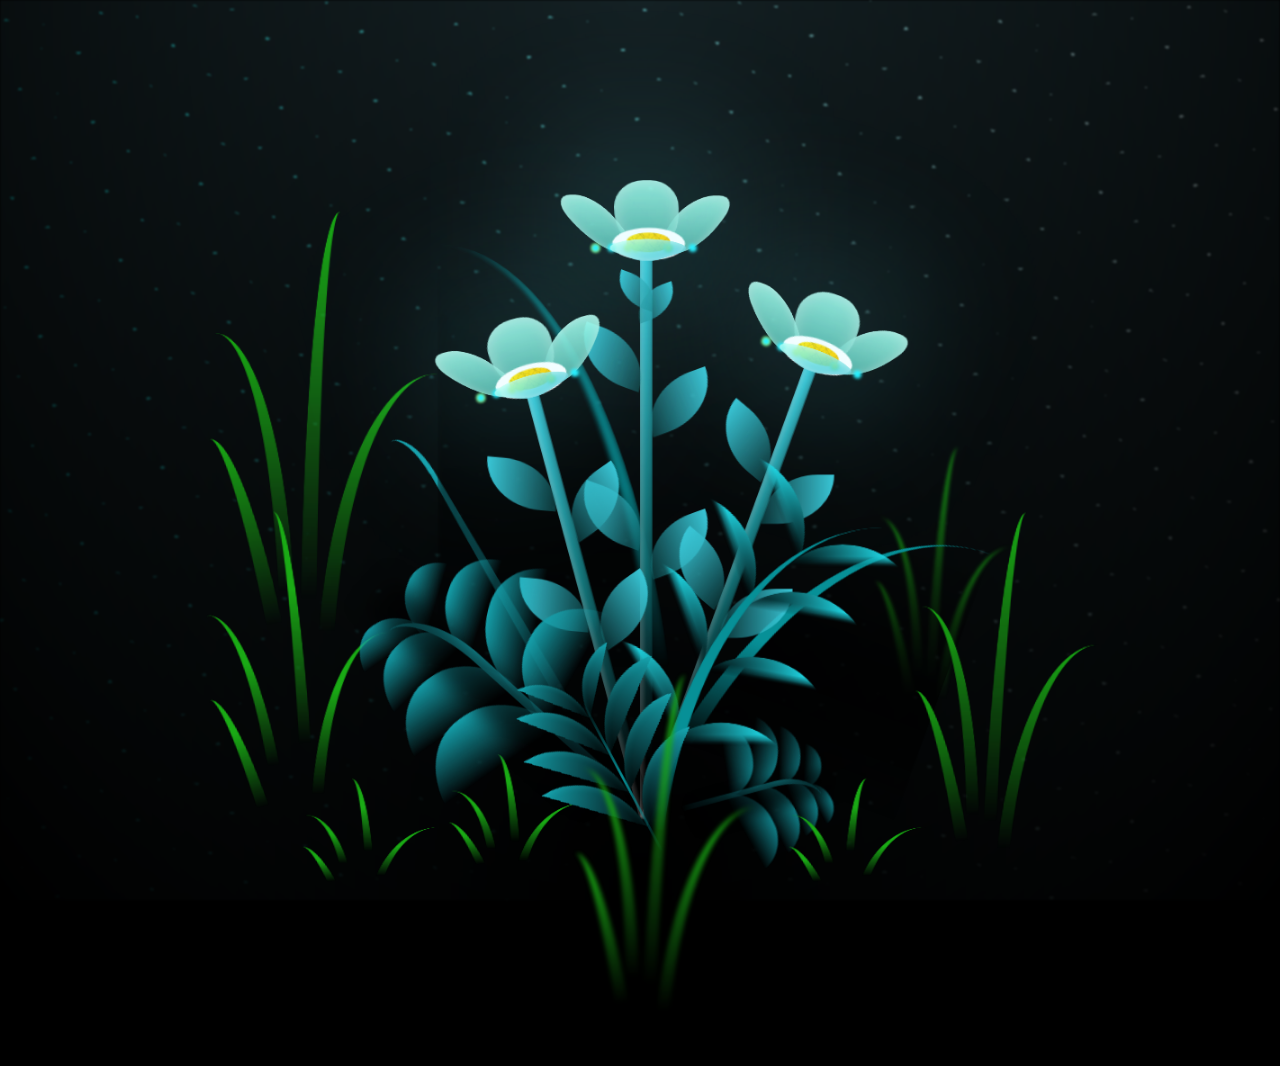
<file: flower.html>
<!DOCTYPE html>
<html lang="en">
  <head>
    <meta charset="UTF-8" />
    <meta http-equiv="X-UA-Compatible" content="IE=edge" />
    <meta name="viewport" content="width=device-width, initial-scale=1.0" />
    <link rel="stylesheet" href="css/main.css" />
    <link rel="icon" href="img/flowers.png" type="image/x-icon" />
    <title>flowers</title>
  </head>
  <body class="container">
    <div class="night"></div>
    <div class="flowers">
      <div class="flower flower--1">
        <div class="flower__leafs flower__leafs--1">
          <div class="flower__leaf flower__leaf--1"></div>
          <div class="flower__leaf flower__leaf--2"></div>
          <div class="flower__leaf flower__leaf--3"></div>
          <div class="flower__leaf flower__leaf--4"></div>
          <div class="flower__white-circle"></div>

          <div class="flower__light flower__light--1"></div>
          <div class="flower__light flower__light--2"></div>
          <div class="flower__light flower__light--3"></div>
          <div class="flower__light flower__light--4"></div>
          <div class="flower__light flower__light--5"></div>
          <div class="flower__light flower__light--6"></div>
          <div class="flower__light flower__light--7"></div>
          <div class="flower__light flower__light--8"></div>
        </div>
        <div class="flower__line">
          <div class="flower__line__leaf flower__line__leaf--1"></div>
          <div class="flower__line__leaf flower__line__leaf--2"></div>
          <div class="flower__line__leaf flower__line__leaf--3"></div>
          <div class="flower__line__leaf flower__line__leaf--4"></div>
          <div class="flower__line__leaf flower__line__leaf--5"></div>
          <div class="flower__line__leaf flower__line__leaf--6"></div>
        </div>
      </div>

      <div class="flower flower--2">
        <div class="flower__leafs flower__leafs--2">
          <div class="flower__leaf flower__leaf--1"></div>
          <div class="flower__leaf flower__leaf--2"></div>
          <div class="flower__leaf flower__leaf--3"></div>
          <div class="flower__leaf flower__leaf--4"></div>
          <div class="flower__white-circle"></div>

          <div class="flower__light flower__light--1"></div>
          <div class="flower__light flower__light--2"></div>
          <div class="flower__light flower__light--3"></div>
          <div class="flower__light flower__light--4"></div>
          <div class="flower__light flower__light--5"></div>
          <div class="flower__light flower__light--6"></div>
          <div class="flower__light flower__light--7"></div>
          <div class="flower__light flower__light--8"></div>
        </div>
        <div class="flower__line">
          <div class="flower__line__leaf flower__line__leaf--1"></div>
          <div class="flower__line__leaf flower__line__leaf--2"></div>
          <div class="flower__line__leaf flower__line__leaf--3"></div>
          <div class="flower__line__leaf flower__line__leaf--4"></div>
        </div>
      </div>

      <div class="flower flower--3">
        <div class="flower__leafs flower__leafs--3">
          <div class="flower__leaf flower__leaf--1"></div>
          <div class="flower__leaf flower__leaf--2"></div>
          <div class="flower__leaf flower__leaf--3"></div>
          <div class="flower__leaf flower__leaf--4"></div>
          <div class="flower__white-circle"></div>

          <div class="flower__light flower__light--1"></div>
          <div class="flower__light flower__light--2"></div>
          <div class="flower__light flower__light--3"></div>
          <div class="flower__light flower__light--4"></div>
          <div class="flower__light flower__light--5"></div>
          <div class="flower__light flower__light--6"></div>
          <div class="flower__light flower__light--7"></div>
          <div class="flower__light flower__light--8"></div>
        </div>
        <div class="flower__line">
          <div class="flower__line__leaf flower__line__leaf--1"></div>
          <div class="flower__line__leaf flower__line__leaf--2"></div>
          <div class="flower__line__leaf flower__line__leaf--3"></div>
          <div class="flower__line__leaf flower__line__leaf--4"></div>
        </div>
      </div>

      <div class="grow-ans" style="--d: 1.2s">
        <div class="flower__g-long">
          <div class="flower__g-long__top"></div>
          <div class="flower__g-long__bottom"></div>
        </div>
      </div>

      <div class="growing-grass">
        <div class="flower__grass flower__grass--1">
          <div class="flower__grass--top"></div>
          <div class="flower__grass--bottom"></div>
          <div class="flower__grass__leaf flower__grass__leaf--1"></div>
          <div class="flower__grass__leaf flower__grass__leaf--2"></div>
          <div class="flower__grass__leaf flower__grass__leaf--3"></div>
          <div class="flower__grass__leaf flower__grass__leaf--4"></div>
          <div class="flower__grass__leaf flower__grass__leaf--5"></div>
          <div class="flower__grass__leaf flower__grass__leaf--6"></div>
          <div class="flower__grass__leaf flower__grass__leaf--7"></div>
          <div class="flower__grass__leaf flower__grass__leaf--8"></div>
          <div class="flower__grass__overlay"></div>
        </div>
      </div>

      <div class="growing-grass">
        <div class="flower__grass flower__grass--2">
          <div class="flower__grass--top"></div>
          <div class="flower__grass--bottom"></div>
          <div class="flower__grass__leaf flower__grass__leaf--1"></div>
          <div class="flower__grass__leaf flower__grass__leaf--2"></div>
          <div class="flower__grass__leaf flower__grass__leaf--3"></div>
          <div class="flower__grass__leaf flower__grass__leaf--4"></div>
          <div class="flower__grass__leaf flower__grass__leaf--5"></div>
          <div class="flower__grass__leaf flower__grass__leaf--6"></div>
          <div class="flower__grass__leaf flower__grass__leaf--7"></div>
          <div class="flower__grass__leaf flower__grass__leaf--8"></div>
          <div class="flower__grass__overlay"></div>
        </div>
      </div>

      <div class="grow-ans" style="--d: 2.4s">
        <div class="flower__g-right flower__g-right--1">
          <div class="leaf"></div>
        </div>
      </div>

      <div class="grow-ans" style="--d: 2.8s">
        <div class="flower__g-right flower__g-right--2">
          <div class="leaf"></div>
        </div>
      </div>

      <div class="grow-ans" style="--d: 2.8s">
        <div class="flower__g-front">
          <div
            class="flower__g-front__leaf-wrapper flower__g-front__leaf-wrapper--1"
          >
            <div class="flower__g-front__leaf"></div>
          </div>
          <div
            class="flower__g-front__leaf-wrapper flower__g-front__leaf-wrapper--2"
          >
            <div class="flower__g-front__leaf"></div>
          </div>
          <div
            class="flower__g-front__leaf-wrapper flower__g-front__leaf-wrapper--3"
          >
            <div class="flower__g-front__leaf"></div>
          </div>
          <div
            class="flower__g-front__leaf-wrapper flower__g-front__leaf-wrapper--4"
          >
            <div class="flower__g-front__leaf"></div>
          </div>
          <div
            class="flower__g-front__leaf-wrapper flower__g-front__leaf-wrapper--5"
          >
            <div class="flower__g-front__leaf"></div>
          </div>
          <div
            class="flower__g-front__leaf-wrapper flower__g-front__leaf-wrapper--6"
          >
            <div class="flower__g-front__leaf"></div>
          </div>
          <div
            class="flower__g-front__leaf-wrapper flower__g-front__leaf-wrapper--7"
          >
            <div class="flower__g-front__leaf"></div>
          </div>
          <div
            class="flower__g-front__leaf-wrapper flower__g-front__leaf-wrapper--8"
          >
            <div class="flower__g-front__leaf"></div>
          </div>
          <div class="flower__g-front__line"></div>
        </div>
      </div>

      <div class="grow-ans" style="--d: 3.2s">
        <div class="flower__g-fr">
          <div class="leaf"></div>
          <div class="flower__g-fr__leaf flower__g-fr__leaf--1"></div>
          <div class="flower__g-fr__leaf flower__g-fr__leaf--2"></div>
          <div class="flower__g-fr__leaf flower__g-fr__leaf--3"></div>
          <div class="flower__g-fr__leaf flower__g-fr__leaf--4"></div>
          <div class="flower__g-fr__leaf flower__g-fr__leaf--5"></div>
          <div class="flower__g-fr__leaf flower__g-fr__leaf--6"></div>
          <div class="flower__g-fr__leaf flower__g-fr__leaf--7"></div>
          <div class="flower__g-fr__leaf flower__g-fr__leaf--8"></div>
        </div>
      </div>

      <div class="long-g long-g--0">
        <div class="grow-ans" style="--d: 3s">
          <div class="leaf leaf--0"></div>
        </div>
        <div class="grow-ans" style="--d: 2.2s">
          <div class="leaf leaf--1"></div>
        </div>
        <div class="grow-ans" style="--d: 3.4s">
          <div class="leaf leaf--2"></div>
        </div>
        <div class="grow-ans" style="--d: 3.6s">
          <div class="leaf leaf--3"></div>
        </div>
      </div>

      <div class="long-g long-g--1">
        <div class="grow-ans" style="--d: 3.6s">
          <div class="leaf leaf--0"></div>
        </div>
        <div class="grow-ans" style="--d: 3.8s">
          <div class="leaf leaf--1"></div>
        </div>
        <div class="grow-ans" style="--d: 4s">
          <div class="leaf leaf--2"></div>
        </div>
        <div class="grow-ans" style="--d: 4.2s">
          <div class="leaf leaf--3"></div>
        </div>
      </div>

      <div class="long-g long-g--2">
        <div class="grow-ans" style="--d: 4s">
          <div class="leaf leaf--0"></div>
        </div>
        <div class="grow-ans" style="--d: 4.2s">
          <div class="leaf leaf--1"></div>
        </div>
        <div class="grow-ans" style="--d: 4.4s">
          <div class="leaf leaf--2"></div>
        </div>
        <div class="grow-ans" style="--d: 4.6s">
          <div class="leaf leaf--3"></div>
        </div>
      </div>

      <div class="long-g long-g--3">
        <div class="grow-ans" style="--d: 4s">
          <div class="leaf leaf--0"></div>
        </div>
        <div class="grow-ans" style="--d: 4.2s">
          <div class="leaf leaf--1"></div>
        </div>
        <div class="grow-ans" style="--d: 3s">
          <div class="leaf leaf--2"></div>
        </div>
        <div class="grow-ans" style="--d: 3.6s">
          <div class="leaf leaf--3"></div>
        </div>
      </div>

      <div class="long-g long-g--4">
        <div class="grow-ans" style="--d: 4s">
          <div class="leaf leaf--0"></div>
        </div>
        <div class="grow-ans" style="--d: 4.2s">
          <div class="leaf leaf--1"></div>
        </div>
        <div class="grow-ans" style="--d: 3s">
          <div class="leaf leaf--2"></div>
        </div>
        <div class="grow-ans" style="--d: 3.6s">
          <div class="leaf leaf--3"></div>
        </div>
      </div>

      <div class="long-g long-g--5">
        <div class="grow-ans" style="--d: 4s">
          <div class="leaf leaf--0"></div>
        </div>
        <div class="grow-ans" style="--d: 4.2s">
          <div class="leaf leaf--1"></div>
        </div>
        <div class="grow-ans" style="--d: 3s">
          <div class="leaf leaf--2"></div>
        </div>
        <div class="grow-ans" style="--d: 3.6s">
          <div class="leaf leaf--3"></div>
        </div>
      </div>

      <div class="long-g long-g--6">
        <div class="grow-ans" style="--d: 4.2s">
          <div class="leaf leaf--0"></div>
        </div>
        <div class="grow-ans" style="--d: 4.4s">
          <div class="leaf leaf--1"></div>
        </div>
        <div class="grow-ans" style="--d: 4.6s">
          <div class="leaf leaf--2"></div>
        </div>
        <div class="grow-ans" style="--d: 4.8s">
          <div class="leaf leaf--3"></div>
        </div>
      </div>

      <div class="long-g long-g--7">
        <div class="grow-ans" style="--d: 3s">
          <div class="leaf leaf--0"></div>
        </div>
        <div class="grow-ans" style="--d: 3.2s">
          <div class="leaf leaf--1"></div>
        </div>
        <div class="grow-ans" style="--d: 3.5s">
          <div class="leaf leaf--2"></div>
        </div>
        <div class="grow-ans" style="--d: 3.6s">
          <div class="leaf leaf--3"></div>
        </div>
      </div>
    </div>
    <script src="/script/main.js"></script>
  </body>
</html>
</file>
<file: css/main.css>
*,
*::after,
*::before {
  padding: 0;
  margin: 0;
  box-sizing: border-box;
}

:root {
  --dark-color: #000;
}

body {
  display: flex;
  align-items: flex-end;
  justify-content: center;
  min-height: 100vh;
  background-color: var(--dark-color);
  overflow: hidden;
  perspective: 1000px;
}

.night {
  position: fixed;
  left: 50%;
  top: 0;
  transform: translateX(-50%);
  width: 100%;
  height: 100%;
  filter: blur(0.1vmin);
  background-image: radial-gradient(ellipse at top, transparent 0%, var(--dark-color)), radial-gradient(ellipse at bottom, var(--dark-color), rgba(145, 233, 255, 0.2)), repeating-linear-gradient(220deg, rgb(0, 0, 0) 0px, rgb(0, 0, 0) 19px, transparent 19px, transparent 22px), repeating-linear-gradient(189deg, rgb(0, 0, 0) 0px, rgb(0, 0, 0) 19px, transparent 19px, transparent 22px), repeating-linear-gradient(148deg, rgb(0, 0, 0) 0px, rgb(0, 0, 0) 19px, transparent 19px, transparent 22px), linear-gradient(90deg, rgb(0, 255, 250), rgb(240, 240, 240));
}

.flowers {
  position: relative;
  transform: scale(0.9);
}

.flower {
  position: absolute;
  bottom: 10vmin;
  transform-origin: bottom center;
  z-index: 10;
  --fl-speed: 0.8s;
}
.flower--1 {
  -webkit-animation: moving-flower-1 4s linear infinite;
          animation: moving-flower-1 4s linear infinite;
}
.flower--1 .flower__line {
  height: 70vmin;
  -webkit-animation-delay: 0.3s;
          animation-delay: 0.3s;
}
.flower--1 .flower__line__leaf--1 {
  -webkit-animation: blooming-leaf-right var(--fl-speed) 1.6s backwards;
          animation: blooming-leaf-right var(--fl-speed) 1.6s backwards;
}
.flower--1 .flower__line__leaf--2 {
  -webkit-animation: blooming-leaf-right var(--fl-speed) 1.4s backwards;
          animation: blooming-leaf-right var(--fl-speed) 1.4s backwards;
}
.flower--1 .flower__line__leaf--3 {
  -webkit-animation: blooming-leaf-left var(--fl-speed) 1.2s backwards;
          animation: blooming-leaf-left var(--fl-speed) 1.2s backwards;
}
.flower--1 .flower__line__leaf--4 {
  -webkit-animation: blooming-leaf-left var(--fl-speed) 1s backwards;
          animation: blooming-leaf-left var(--fl-speed) 1s backwards;
}
.flower--1 .flower__line__leaf--5 {
  -webkit-animation: blooming-leaf-right var(--fl-speed) 1.8s backwards;
          animation: blooming-leaf-right var(--fl-speed) 1.8s backwards;
}
.flower--1 .flower__line__leaf--6 {
  -webkit-animation: blooming-leaf-left var(--fl-speed) 2s backwards;
          animation: blooming-leaf-left var(--fl-speed) 2s backwards;
}
.flower--2 {
  left: 50%;
  transform: rotate(20deg);
  -webkit-animation: moving-flower-2 4s linear infinite;
          animation: moving-flower-2 4s linear infinite;
}
.flower--2 .flower__line {
  height: 60vmin;
  -webkit-animation-delay: 0.6s;
          animation-delay: 0.6s;
}
.flower--2 .flower__line__leaf--1 {
  -webkit-animation: blooming-leaf-right var(--fl-speed) 1.9s backwards;
          animation: blooming-leaf-right var(--fl-speed) 1.9s backwards;
}
.flower--2 .flower__line__leaf--2 {
  -webkit-animation: blooming-leaf-right var(--fl-speed) 1.7s backwards;
          animation: blooming-leaf-right var(--fl-speed) 1.7s backwards;
}
.flower--2 .flower__line__leaf--3 {
  -webkit-animation: blooming-leaf-left var(--fl-speed) 1.5s backwards;
          animation: blooming-leaf-left var(--fl-speed) 1.5s backwards;
}
.flower--2 .flower__line__leaf--4 {
  -webkit-animation: blooming-leaf-left var(--fl-speed) 1.3s backwards;
          animation: blooming-leaf-left var(--fl-speed) 1.3s backwards;
}
.flower--3 {
  left: 50%;
  transform: rotate(-15deg);
  -webkit-animation: moving-flower-3 4s linear infinite;
          animation: moving-flower-3 4s linear infinite;
}
.flower--3 .flower__line {
  -webkit-animation-delay: 0.9s;
          animation-delay: 0.9s;
}
.flower--3 .flower__line__leaf--1 {
  -webkit-animation: blooming-leaf-right var(--fl-speed) 2.5s backwards;
          animation: blooming-leaf-right var(--fl-speed) 2.5s backwards;
}
.flower--3 .flower__line__leaf--2 {
  -webkit-animation: blooming-leaf-right var(--fl-speed) 2.3s backwards;
          animation: blooming-leaf-right var(--fl-speed) 2.3s backwards;
}
.flower--3 .flower__line__leaf--3 {
  -webkit-animation: blooming-leaf-left var(--fl-speed) 2.1s backwards;
          animation: blooming-leaf-left var(--fl-speed) 2.1s backwards;
}
.flower--3 .flower__line__leaf--4 {
  -webkit-animation: blooming-leaf-left var(--fl-speed) 1.9s backwards;
          animation: blooming-leaf-left var(--fl-speed) 1.9s backwards;
}
.flower__leafs {
  position: relative;
  -webkit-animation: blooming-flower 2s backwards;
          animation: blooming-flower 2s backwards;
}
.flower__leafs--1 {
  -webkit-animation-delay: 1.1s;
          animation-delay: 1.1s;
}
.flower__leafs--2 {
  -webkit-animation-delay: 1.4s;
          animation-delay: 1.4s;
}
.flower__leafs--3 {
  -webkit-animation-delay: 1.7s;
          animation-delay: 1.7s;
}
.flower__leafs::after {
  content: "";
  position: absolute;
  left: 0;
  top: 0;
  transform: translate(-50%, -100%);
  width: 8vmin;
  height: 8vmin;
  background-color: #6bf0ff;
  filter: blur(10vmin);
}
.flower__leaf {
  position: absolute;
  bottom: 0;
  left: 50%;
  width: 8vmin;
  height: 11vmin;
  border-radius: 51% 49% 47% 53%/44% 45% 55% 69%;
  background-color: #a7ffee;
  background-image: linear-gradient(to top, #54b8aa, #a7ffee);
  transform-origin: bottom center;
  opacity: 0.9;
  box-shadow: inset 0 0 2vmin rgba(255, 255, 255, 0.5);
}
.flower__leaf--1 {
  transform: translate(-10%, 1%) rotateY(40deg) rotateX(-50deg);
}
.flower__leaf--2 {
  transform: translate(-50%, -4%) rotateX(40deg);
}
.flower__leaf--3 {
  transform: translate(-90%, 0%) rotateY(45deg) rotateX(50deg);
}
.flower__leaf--4 {
  width: 8vmin;
  height: 8vmin;
  transform-origin: bottom left;
  border-radius: 4vmin 10vmin 4vmin 4vmin;
  transform: translate(0%, 18%) rotateX(70deg) rotate(-43deg);
  background-image: linear-gradient(to top, #39c6d6, #a7ffee);
  z-index: 1;
  opacity: 0.8;
}
.flower__white-circle {
  position: absolute;
  left: -3.5vmin;
  top: -3vmin;
  width: 9vmin;
  height: 4vmin;
  border-radius: 50%;
  background-color: #fff;
}
.flower__white-circle::after {
  content: "";
  position: absolute;
  left: 50%;
  top: 45%;
  transform: translate(-50%, -50%);
  width: 60%;
  height: 60%;
  border-radius: inherit;
  background-image: repeating-linear-gradient(135deg, rgba(0, 0, 0, 0.03) 0px, rgba(0, 0, 0, 0.03) 1px, transparent 1px, transparent 12px), repeating-linear-gradient(45deg, rgba(0, 0, 0, 0.03) 0px, rgba(0, 0, 0, 0.03) 1px, transparent 1px, transparent 12px), repeating-linear-gradient(67.5deg, rgba(0, 0, 0, 0.03) 0px, rgba(0, 0, 0, 0.03) 1px, transparent 1px, transparent 12px), repeating-linear-gradient(135deg, rgba(0, 0, 0, 0.03) 0px, rgba(0, 0, 0, 0.03) 1px, transparent 1px, transparent 12px), repeating-linear-gradient(45deg, rgba(0, 0, 0, 0.03) 0px, rgba(0, 0, 0, 0.03) 1px, transparent 1px, transparent 12px), repeating-linear-gradient(112.5deg, rgba(0, 0, 0, 0.03) 0px, rgba(0, 0, 0, 0.03) 1px, transparent 1px, transparent 12px), repeating-linear-gradient(112.5deg, rgba(0, 0, 0, 0.03) 0px, rgba(0, 0, 0, 0.03) 1px, transparent 1px, transparent 12px), repeating-linear-gradient(45deg, rgba(0, 0, 0, 0.03) 0px, rgba(0, 0, 0, 0.03) 1px, transparent 1px, transparent 12px), repeating-linear-gradient(22.5deg, rgba(0, 0, 0, 0.03) 0px, rgba(0, 0, 0, 0.03) 1px, transparent 1px, transparent 12px), repeating-linear-gradient(45deg, rgba(0, 0, 0, 0.03) 0px, rgba(0, 0, 0, 0.03) 1px, transparent 1px, transparent 12px), repeating-linear-gradient(22.5deg, rgba(0, 0, 0, 0.03) 0px, rgba(0, 0, 0, 0.03) 1px, transparent 1px, transparent 12px), repeating-linear-gradient(135deg, rgba(0, 0, 0, 0.03) 0px, rgba(0, 0, 0, 0.03) 1px, transparent 1px, transparent 12px), repeating-linear-gradient(157.5deg, rgba(0, 0, 0, 0.03) 0px, rgba(0, 0, 0, 0.03) 1px, transparent 1px, transparent 12px), repeating-linear-gradient(67.5deg, rgba(0, 0, 0, 0.03) 0px, rgba(0, 0, 0, 0.03) 1px, transparent 1px, transparent 12px), repeating-linear-gradient(67.5deg, rgba(0, 0, 0, 0.03) 0px, rgba(0, 0, 0, 0.03) 1px, transparent 1px, transparent 12px), linear-gradient(90deg, rgb(255, 235, 18), rgb(255, 206, 0));
}
.flower__line {
  height: 55vmin;
  width: 1.5vmin;
  background-image: linear-gradient(to left, rgba(0, 0, 0, 0.2), transparent, rgba(255, 255, 255, 0.2)), linear-gradient(to top, transparent 10%, #14757a, #39c6d6);
  box-shadow: inset 0 0 2px rgba(0, 0, 0, 0.5);
  -webkit-animation: grow-flower-tree 4s backwards;
          animation: grow-flower-tree 4s backwards;
}
.flower__line__leaf {
  --w: 7vmin;
  --h: calc(var(--w) + 2vmin);
  position: absolute;
  top: 20%;
  left: 90%;
  width: var(--w);
  height: var(--h);
  border-top-right-radius: var(--h);
  border-bottom-left-radius: var(--h);
  background-image: linear-gradient(to top, rgba(20, 117, 122, 0.4), #39c6d6);
}
.flower__line__leaf--1 {
  transform: rotate(70deg) rotateY(30deg);
}
.flower__line__leaf--2 {
  top: 45%;
  transform: rotate(70deg) rotateY(30deg);
}
.flower__line__leaf--3, .flower__line__leaf--4, .flower__line__leaf--6 {
  border-top-right-radius: 0;
  border-bottom-left-radius: 0;
  border-top-left-radius: var(--h);
  border-bottom-right-radius: var(--h);
  left: -460%;
  top: 12%;
  transform: rotate(-70deg) rotateY(30deg);
}
.flower__line__leaf--4 {
  top: 40%;
}
.flower__line__leaf--5 {
  top: 0;
  transform-origin: left;
  transform: rotate(70deg) rotateY(30deg) scale(0.6);
}
.flower__line__leaf--6 {
  top: -2%;
  left: -450%;
  transform-origin: right;
  transform: rotate(-70deg) rotateY(30deg) scale(0.6);
}
.flower__light {
  position: absolute;
  bottom: 0vmin;
  width: 1vmin;
  height: 1vmin;
  background-color: rgb(255, 251, 0);
  border-radius: 50%;
  filter: blur(0.2vmin);
  -webkit-animation: light-ans 4s linear infinite backwards;
          animation: light-ans 4s linear infinite backwards;
}
.flower__light:nth-child(odd) {
  background-color: #23f0ff;
}
.flower__light--1 {
  left: -2vmin;
  -webkit-animation-delay: 1s;
          animation-delay: 1s;
}
.flower__light--2 {
  left: 3vmin;
  -webkit-animation-delay: 0.5s;
          animation-delay: 0.5s;
}
.flower__light--3 {
  left: -6vmin;
  -webkit-animation-delay: 0.3s;
          animation-delay: 0.3s;
}
.flower__light--4 {
  left: 6vmin;
  -webkit-animation-delay: 0.9s;
          animation-delay: 0.9s;
}
.flower__light--5 {
  left: -1vmin;
  -webkit-animation-delay: 1.5s;
          animation-delay: 1.5s;
}
.flower__light--6 {
  left: -4vmin;
  -webkit-animation-delay: 3s;
          animation-delay: 3s;
}
.flower__light--7 {
  left: 3vmin;
  -webkit-animation-delay: 2s;
          animation-delay: 2s;
}
.flower__light--8 {
  left: -6vmin;
  -webkit-animation-delay: 3.5s;
          animation-delay: 3.5s;
}
.flower__grass {
  --c: #159faa;
  --line-w: 1.5vmin;
  position: absolute;
  bottom: 12vmin;
  left: -7vmin;
  display: flex;
  flex-direction: column;
  align-items: flex-end;
  z-index: 20;
  transform-origin: bottom center;
  transform: rotate(-48deg) rotateY(40deg);
}
.flower__grass--1 {
  -webkit-animation: moving-grass 2s linear infinite;
          animation: moving-grass 2s linear infinite;
}
.flower__grass--2 {
  left: 2vmin;
  bottom: 10vmin;
  transform: scale(0.5) rotate(75deg) rotateX(10deg) rotateY(-200deg);
  opacity: 0.8;
  z-index: 0;
  -webkit-animation: moving-grass--2 1.5s linear infinite;
          animation: moving-grass--2 1.5s linear infinite;
}
.flower__grass--top {
  width: 7vmin;
  height: 10vmin;
  border-top-right-radius: 100%;
  border-right: var(--line-w) solid var(--c);
  transform-origin: bottom center;
  transform: rotate(-2deg);
}
.flower__grass--bottom {
  margin-top: -2px;
  width: var(--line-w);
  height: 25vmin;
  background-image: linear-gradient(to top, transparent, var(--c));
}
.flower__grass__leaf {
  --size: 10vmin;
  position: absolute;
  width: calc(var(--size) * 2.1);
  height: var(--size);
  border-top-left-radius: var(--size);
  border-top-right-radius: var(--size);
  background-image: linear-gradient(to top, transparent, transparent 30%, var(--c));
  z-index: 100;
}
.flower__grass__leaf--1 {
  top: -6%;
  left: 30%;
  --size: 6vmin;
  transform: rotate(-20deg);
  -webkit-animation: growing-grass-ans--1 2s 2.6s backwards;
          animation: growing-grass-ans--1 2s 2.6s backwards;
}
@-webkit-keyframes growing-grass-ans--1 {
  0% {
    transform-origin: bottom left;
    transform: rotate(-20deg) scale(0);
  }
}
@keyframes growing-grass-ans--1 {
  0% {
    transform-origin: bottom left;
    transform: rotate(-20deg) scale(0);
  }
}
.flower__grass__leaf--2 {
  top: -5%;
  left: -110%;
  --size: 6vmin;
  transform: rotate(10deg);
  -webkit-animation: growing-grass-ans--2 2s 2.4s linear backwards;
          animation: growing-grass-ans--2 2s 2.4s linear backwards;
}
@-webkit-keyframes growing-grass-ans--2 {
  0% {
    transform-origin: bottom right;
    transform: rotate(10deg) scale(0);
  }
}
@keyframes growing-grass-ans--2 {
  0% {
    transform-origin: bottom right;
    transform: rotate(10deg) scale(0);
  }
}
.flower__grass__leaf--3 {
  top: 5%;
  left: 60%;
  --size: 8vmin;
  transform: rotate(-18deg) rotateX(-20deg);
  -webkit-animation: growing-grass-ans--3 2s 2.2s linear backwards;
          animation: growing-grass-ans--3 2s 2.2s linear backwards;
}
@-webkit-keyframes growing-grass-ans--3 {
  0% {
    transform-origin: bottom left;
    transform: rotate(-18deg) rotateX(-20deg) scale(0);
  }
}
@keyframes growing-grass-ans--3 {
  0% {
    transform-origin: bottom left;
    transform: rotate(-18deg) rotateX(-20deg) scale(0);
  }
}
.flower__grass__leaf--4 {
  top: 6%;
  left: -135%;
  --size: 8vmin;
  transform: rotate(2deg);
  -webkit-animation: growing-grass-ans--4 2s 2s linear backwards;
          animation: growing-grass-ans--4 2s 2s linear backwards;
}
@-webkit-keyframes growing-grass-ans--4 {
  0% {
    transform-origin: bottom right;
    transform: rotate(2deg) scale(0);
  }
}
@keyframes growing-grass-ans--4 {
  0% {
    transform-origin: bottom right;
    transform: rotate(2deg) scale(0);
  }
}
.flower__grass__leaf--5 {
  top: 20%;
  left: 60%;
  --size: 10vmin;
  transform: rotate(-24deg) rotateX(-20deg);
  -webkit-animation: growing-grass-ans--5 2s 1.8s linear backwards;
          animation: growing-grass-ans--5 2s 1.8s linear backwards;
}
@-webkit-keyframes growing-grass-ans--5 {
  0% {
    transform-origin: bottom left;
    transform: rotate(-24deg) rotateX(-20deg) scale(0);
  }
}
@keyframes growing-grass-ans--5 {
  0% {
    transform-origin: bottom left;
    transform: rotate(-24deg) rotateX(-20deg) scale(0);
  }
}
.flower__grass__leaf--6 {
  top: 22%;
  left: -180%;
  --size: 10vmin;
  transform: rotate(10deg);
  -webkit-animation: growing-grass-ans--6 2s 1.6s linear backwards;
          animation: growing-grass-ans--6 2s 1.6s linear backwards;
}
@-webkit-keyframes growing-grass-ans--6 {
  0% {
    transform-origin: bottom right;
    transform: rotate(10deg) scale(0);
  }
}
@keyframes growing-grass-ans--6 {
  0% {
    transform-origin: bottom right;
    transform: rotate(10deg) scale(0);
  }
}
.flower__grass__leaf--7 {
  top: 39%;
  left: 70%;
  --size: 10vmin;
  transform: rotate(-10deg);
  -webkit-animation: growing-grass-ans--7 2s 1.4s linear backwards;
          animation: growing-grass-ans--7 2s 1.4s linear backwards;
}
@-webkit-keyframes growing-grass-ans--7 {
  0% {
    transform-origin: bottom left;
    transform: rotate(-10deg) scale(0);
  }
}
@keyframes growing-grass-ans--7 {
  0% {
    transform-origin: bottom left;
    transform: rotate(-10deg) scale(0);
  }
}
.flower__grass__leaf--8 {
  top: 40%;
  left: -215%;
  --size: 11vmin;
  transform: rotate(10deg);
  -webkit-animation: growing-grass-ans--8 2s 1.2s linear backwards;
          animation: growing-grass-ans--8 2s 1.2s linear backwards;
}
@-webkit-keyframes growing-grass-ans--8 {
  0% {
    transform-origin: bottom right;
    transform: rotate(10deg) scale(0);
  }
}
@keyframes growing-grass-ans--8 {
  0% {
    transform-origin: bottom right;
    transform: rotate(10deg) scale(0);
  }
}
.flower__grass__overlay {
  position: absolute;
  top: -10%;
  right: 0%;
  width: 100%;
  height: 100%;
  background-color: rgba(0, 0, 0, 0.6);
  filter: blur(1.5vmin);
  z-index: 100;
}
.flower__g-long {
  --w: 2vmin;
  --h: 6vmin;
  --c: #159faa;
  position: absolute;
  bottom: 10vmin;
  left: -3vmin;
  transform-origin: bottom center;
  transform: rotate(-30deg) rotateY(-20deg);
  display: flex;
  flex-direction: column;
  align-items: flex-end;
  -webkit-animation: flower-g-long-ans 3s linear infinite;
          animation: flower-g-long-ans 3s linear infinite;
}
@-webkit-keyframes flower-g-long-ans {
  0%, 100% {
    transform: rotate(-30deg) rotateY(-20deg);
  }
  50% {
    transform: rotate(-32deg) rotateY(-20deg);
  }
}
@keyframes flower-g-long-ans {
  0%, 100% {
    transform: rotate(-30deg) rotateY(-20deg);
  }
  50% {
    transform: rotate(-32deg) rotateY(-20deg);
  }
}
.flower__g-long__top {
  top: calc(var(--h) * -1);
  width: calc(var(--w) + 1vmin);
  height: var(--h);
  border-top-right-radius: 100%;
  border-right: 0.7vmin solid var(--c);
  transform: translate(-0.7vmin, 1vmin);
}
.flower__g-long__bottom {
  width: var(--w);
  height: 50vmin;
  transform-origin: bottom center;
  background-image: linear-gradient(to top, transparent 30%, var(--c));
  box-shadow: inset 0 0 2px rgba(0, 0, 0, 0.5);
  -webkit-clip-path: polygon(35% 0, 65% 1%, 100% 100%, 0% 100%);
          clip-path: polygon(35% 0, 65% 1%, 100% 100%, 0% 100%);
}
.flower__g-right {
  position: absolute;
  bottom: 6vmin;
  left: -2vmin;
  transform-origin: bottom left;
  transform: rotate(20deg);
}
.flower__g-right .leaf {
  width: 30vmin;
  height: 50vmin;
  border-top-left-radius: 100%;
  border-left: 2vmin solid #079097;
  background-image: linear-gradient(to bottom, transparent, var(--dark-color) 60%);
  -webkit-mask-image: linear-gradient(to top, transparent 30%, #079097 60%);
}
.flower__g-right--1 {
  -webkit-animation: flower-g-right-ans 2.5s linear infinite;
          animation: flower-g-right-ans 2.5s linear infinite;
}
.flower__g-right--2 {
  left: 5vmin;
  transform: rotateY(-180deg);
  -webkit-animation: flower-g-right-ans--2 3s linear infinite;
          animation: flower-g-right-ans--2 3s linear infinite;
}
.flower__g-right--2 .leaf {
  height: 75vmin;
  filter: blur(0.3vmin);
  opacity: 0.8;
}
@-webkit-keyframes flower-g-right-ans {
  0%, 100% {
    transform: rotate(20deg);
  }
  50% {
    transform: rotate(24deg) rotateX(-20deg);
  }
}
@keyframes flower-g-right-ans {
  0%, 100% {
    transform: rotate(20deg);
  }
  50% {
    transform: rotate(24deg) rotateX(-20deg);
  }
}
@-webkit-keyframes flower-g-right-ans--2 {
  0%, 100% {
    transform: rotateY(-180deg) rotate(0deg) rotateX(-20deg);
  }
  50% {
    transform: rotateY(-180deg) rotate(6deg) rotateX(-20deg);
  }
}
@keyframes flower-g-right-ans--2 {
  0%, 100% {
    transform: rotateY(-180deg) rotate(0deg) rotateX(-20deg);
  }
  50% {
    transform: rotateY(-180deg) rotate(6deg) rotateX(-20deg);
  }
}
.flower__g-front {
  position: absolute;
  bottom: 6vmin;
  left: 2.5vmin;
  z-index: 100;
  transform-origin: bottom center;
  transform: rotate(-28deg) rotateY(30deg) scale(1.04);
  -webkit-animation: flower__g-front-ans 2s linear infinite;
          animation: flower__g-front-ans 2s linear infinite;
}
@-webkit-keyframes flower__g-front-ans {
  0%, 100% {
    transform: rotate(-28deg) rotateY(30deg) scale(1.04);
  }
  50% {
    transform: rotate(-35deg) rotateY(40deg) scale(1.04);
  }
}
@keyframes flower__g-front-ans {
  0%, 100% {
    transform: rotate(-28deg) rotateY(30deg) scale(1.04);
  }
  50% {
    transform: rotate(-35deg) rotateY(40deg) scale(1.04);
  }
}
.flower__g-front__line {
  width: 0.3vmin;
  height: 20vmin;
  background-image: linear-gradient(to top, transparent, #079097, transparent 100%);
  position: relative;
}
.flower__g-front__leaf-wrapper {
  position: absolute;
  top: 0;
  left: 0;
  transform-origin: bottom left;
  transform: rotate(10deg);
}
.flower__g-front__leaf-wrapper:nth-child(even) {
  left: 0vmin;
  transform: rotateY(-180deg) rotate(5deg);
  -webkit-animation: flower__g-front__leaf-left-ans 1s ease-in backwards;
          animation: flower__g-front__leaf-left-ans 1s ease-in backwards;
}
.flower__g-front__leaf-wrapper:nth-child(odd) {
  -webkit-animation: flower__g-front__leaf-ans 1s ease-in backwards;
          animation: flower__g-front__leaf-ans 1s ease-in backwards;
}
.flower__g-front__leaf-wrapper--1 {
  top: -8vmin;
  transform: scale(0.7);
  -webkit-animation: flower__g-front__leaf-ans 1s 5.5s ease-in backwards !important;
          animation: flower__g-front__leaf-ans 1s 5.5s ease-in backwards !important;
}
.flower__g-front__leaf-wrapper--2 {
  top: -8vmin;
  transform: rotateY(-180deg) scale(0.7) !important;
  -webkit-animation: flower__g-front__leaf-left-ans-2 1s 4.6s ease-in backwards !important;
          animation: flower__g-front__leaf-left-ans-2 1s 4.6s ease-in backwards !important;
}
.flower__g-front__leaf-wrapper--3 {
  top: -3vmin;
  -webkit-animation: flower__g-front__leaf-ans 1s 4.6s ease-in backwards;
          animation: flower__g-front__leaf-ans 1s 4.6s ease-in backwards;
}
.flower__g-front__leaf-wrapper--4 {
  top: -3vmin;
  transform: rotateY(-180deg) scale(0.9) !important;
  -webkit-animation: flower__g-front__leaf-left-ans-2 1s 4.6s ease-in backwards !important;
          animation: flower__g-front__leaf-left-ans-2 1s 4.6s ease-in backwards !important;
}
@-webkit-keyframes flower__g-front__leaf-left-ans-2 {
  0% {
    transform: rotateY(-180deg) scale(0);
  }
}
@keyframes flower__g-front__leaf-left-ans-2 {
  0% {
    transform: rotateY(-180deg) scale(0);
  }
}
.flower__g-front__leaf-wrapper--5, .flower__g-front__leaf-wrapper--6 {
  top: 2vmin;
}
.flower__g-front__leaf-wrapper--7, .flower__g-front__leaf-wrapper--8 {
  top: 6.5vmin;
}
.flower__g-front__leaf-wrapper--2 {
  -webkit-animation-delay: 5.2s !important;
          animation-delay: 5.2s !important;
}
.flower__g-front__leaf-wrapper--3 {
  -webkit-animation-delay: 4.9s !important;
          animation-delay: 4.9s !important;
}
.flower__g-front__leaf-wrapper--5 {
  -webkit-animation-delay: 4.3s !important;
          animation-delay: 4.3s !important;
}
.flower__g-front__leaf-wrapper--6 {
  -webkit-animation-delay: 4.1s !important;
          animation-delay: 4.1s !important;
}
.flower__g-front__leaf-wrapper--7 {
  -webkit-animation-delay: 3.8s !important;
          animation-delay: 3.8s !important;
}
.flower__g-front__leaf-wrapper--8 {
  -webkit-animation-delay: 3.5s !important;
          animation-delay: 3.5s !important;
}
@-webkit-keyframes flower__g-front__leaf-ans {
  0% {
    transform: rotate(10deg) scale(0);
  }
}
@keyframes flower__g-front__leaf-ans {
  0% {
    transform: rotate(10deg) scale(0);
  }
}
@-webkit-keyframes flower__g-front__leaf-left-ans {
  0% {
    transform: rotateY(-180deg) rotate(5deg) scale(0);
  }
}
@keyframes flower__g-front__leaf-left-ans {
  0% {
    transform: rotateY(-180deg) rotate(5deg) scale(0);
  }
}
.flower__g-front__leaf {
  width: 10vmin;
  height: 10vmin;
  border-radius: 100% 0% 0% 100%/100% 100% 0% 0%;
  box-shadow: inset 0 2px 1vmin hsla(184deg, 97%, 58%, 0.2);
  background-image: linear-gradient(to bottom left, transparent, var(--dark-color)), linear-gradient(to bottom right, #159faa 50%, transparent 50%, transparent);
  -webkit-mask-image: linear-gradient(to bottom right, #159faa 50%, transparent 50%, transparent);
  mask-image: linear-gradient(to bottom right, #159faa 50%, transparent 50%, transparent);
}
.flower__g-fr {
  position: absolute;
  bottom: -4vmin;
  left: vmin;
  transform-origin: bottom left;
  z-index: 10;
  -webkit-animation: flower__g-fr-ans 2s linear infinite;
          animation: flower__g-fr-ans 2s linear infinite;
}
@-webkit-keyframes flower__g-fr-ans {
  0%, 100% {
    transform: rotate(2deg);
  }
  50% {
    transform: rotate(4deg);
  }
}
@keyframes flower__g-fr-ans {
  0%, 100% {
    transform: rotate(2deg);
  }
  50% {
    transform: rotate(4deg);
  }
}
.flower__g-fr .leaf {
  width: 30vmin;
  height: 50vmin;
  border-top-left-radius: 100%;
  border-left: 2vmin solid #079097;
  -webkit-mask-image: linear-gradient(to top, transparent 25%, #079097 50%);
  position: relative;
  z-index: 1;
}
.flower__g-fr__leaf {
  position: absolute;
  top: 0;
  left: 0;
  width: 10vmin;
  height: 10vmin;
  border-radius: 100% 0% 0% 100%/100% 100% 0% 0%;
  box-shadow: inset 0 2px 1vmin hsla(184deg, 97%, 58%, 0.2);
  background-image: linear-gradient(to bottom left, transparent, var(--dark-color) 98%), linear-gradient(to bottom right, #23f0ff 45%, transparent 50%, transparent);
  -webkit-mask-image: linear-gradient(135deg, #159faa 40%, transparent 50%, transparent);
}
.flower__g-fr__leaf--1 {
  left: 20vmin;
  transform: rotate(45deg);
  -webkit-animation: flower__g-fr-leaft-ans-1 0.5s 5.2s linear backwards;
          animation: flower__g-fr-leaft-ans-1 0.5s 5.2s linear backwards;
}
@-webkit-keyframes flower__g-fr-leaft-ans-1 {
  0% {
    transform-origin: left;
    transform: rotate(45deg) scale(0);
  }
}
@keyframes flower__g-fr-leaft-ans-1 {
  0% {
    transform-origin: left;
    transform: rotate(45deg) scale(0);
  }
}
.flower__g-fr__leaf--2 {
  left: 12vmin;
  top: -7vmin;
  transform: rotate(25deg) rotateY(-180deg);
  -webkit-animation: flower__g-fr-leaft-ans-6 0.5s 5s linear backwards;
          animation: flower__g-fr-leaft-ans-6 0.5s 5s linear backwards;
}
.flower__g-fr__leaf--3 {
  left: 15vmin;
  top: 6vmin;
  transform: rotate(55deg);
  -webkit-animation: flower__g-fr-leaft-ans-5 0.5s 4.8s linear backwards;
          animation: flower__g-fr-leaft-ans-5 0.5s 4.8s linear backwards;
}
.flower__g-fr__leaf--4 {
  left: 6vmin;
  top: -2vmin;
  transform: rotate(25deg) rotateY(-180deg);
  -webkit-animation: flower__g-fr-leaft-ans-6 0.5s 4.6s linear backwards;
          animation: flower__g-fr-leaft-ans-6 0.5s 4.6s linear backwards;
}
.flower__g-fr__leaf--5 {
  left: 10vmin;
  top: 14vmin;
  transform: rotate(55deg);
  -webkit-animation: flower__g-fr-leaft-ans-5 0.5s 4.4s linear backwards;
          animation: flower__g-fr-leaft-ans-5 0.5s 4.4s linear backwards;
}
@-webkit-keyframes flower__g-fr-leaft-ans-5 {
  0% {
    transform-origin: left;
    transform: rotate(55deg) scale(0);
  }
}
@keyframes flower__g-fr-leaft-ans-5 {
  0% {
    transform-origin: left;
    transform: rotate(55deg) scale(0);
  }
}
.flower__g-fr__leaf--6 {
  left: 0vmin;
  top: 6vmin;
  transform: rotate(25deg) rotateY(-180deg);
  -webkit-animation: flower__g-fr-leaft-ans-6 0.5s 4.2s linear backwards;
          animation: flower__g-fr-leaft-ans-6 0.5s 4.2s linear backwards;
}
@-webkit-keyframes flower__g-fr-leaft-ans-6 {
  0% {
    transform-origin: right;
    transform: rotate(25deg) rotateY(-180deg) scale(0);
  }
}
@keyframes flower__g-fr-leaft-ans-6 {
  0% {
    transform-origin: right;
    transform: rotate(25deg) rotateY(-180deg) scale(0);
  }
}
.flower__g-fr__leaf--7 {
  left: 5vmin;
  top: 22vmin;
  transform: rotate(45deg);
  -webkit-animation: flower__g-fr-leaft-ans-7 0.5s 4s linear backwards;
          animation: flower__g-fr-leaft-ans-7 0.5s 4s linear backwards;
}
@-webkit-keyframes flower__g-fr-leaft-ans-7 {
  0% {
    transform-origin: left;
    transform: rotate(45deg) scale(0);
  }
}
@keyframes flower__g-fr-leaft-ans-7 {
  0% {
    transform-origin: left;
    transform: rotate(45deg) scale(0);
  }
}
.flower__g-fr__leaf--8 {
  left: -4vmin;
  top: 15vmin;
  transform: rotate(15deg) rotateY(-180deg);
  -webkit-animation: flower__g-fr-leaft-ans-8 0.5s 3.8s linear backwards;
          animation: flower__g-fr-leaft-ans-8 0.5s 3.8s linear backwards;
}
@-webkit-keyframes flower__g-fr-leaft-ans-8 {
  0% {
    transform-origin: right;
    transform: rotate(15deg) rotateY(-180deg) scale(0);
  }
}
@keyframes flower__g-fr-leaft-ans-8 {
  0% {
    transform-origin: right;
    transform: rotate(15deg) rotateY(-180deg) scale(0);
  }
}

.long-g {
  position: absolute;
  bottom: 25vmin;
  left: -42vmin;
  transform-origin: bottom left;
}
.long-g--1 {
  bottom: 0vmin;
  transform: scale(0.8) rotate(-5deg);
}
.long-g--1 .leaf {
  -webkit-mask-image: linear-gradient(to top, transparent 40%, #079097 80%) !important;
}
.long-g--1 .leaf--1 {
  --w: 5vmin;
  --h: 60vmin;
  left: -2vmin;
  transform: rotate(3deg) rotateY(-180deg);
}
.long-g--2, .long-g--3 {
  bottom: -3vmin;
  left: -35vmin;
  transform-origin: center;
  transform: scale(0.6) rotateX(60deg);
}
.long-g--2 .leaf, .long-g--3 .leaf {
  -webkit-mask-image: linear-gradient(to top, transparent 50%, #079097 80%) !important;
}
.long-g--2 .leaf--1, .long-g--3 .leaf--1 {
  left: -1vmin;
  transform: rotateY(-180deg);
}
.long-g--3 {
  left: -17vmin;
  bottom: 0vmin;
}
.long-g--3 .leaf {
  -webkit-mask-image: linear-gradient(to top, transparent 40%, #079097 80%) !important;
}
.long-g--4 {
  left: 25vmin;
  bottom: -3vmin;
  transform-origin: center;
  transform: scale(0.6) rotateX(60deg);
}
.long-g--4 .leaf {
  -webkit-mask-image: linear-gradient(to top, transparent 50%, #079097 80%) !important;
}
.long-g--5 {
  left: 42vmin;
  bottom: 0vmin;
  transform: scale(0.8) rotate(2deg);
}
.long-g--6 {
  left: 0vmin;
  bottom: -20vmin;
  z-index: 100;
  filter: blur(0.3vmin);
  transform: scale(0.8) rotate(2deg);
}
.long-g--7 {
  left: 35vmin;
  bottom: 20vmin;
  z-index: -1;
  filter: blur(0.3vmin);
  transform: scale(0.6) rotate(2deg);
  opacity: 0.7;
}
.long-g .leaf {
  --w: 15vmin;
  --h: 40vmin;
  --c: #1aaa15;
  position: absolute;
  bottom: 0;
  width: var(--w);
  height: var(--h);
  border-top-left-radius: 100%;
  border-left: 2vmin solid var(--c);
  -webkit-mask-image: linear-gradient(to top, transparent 20%, var(--dark-color));
  transform-origin: bottom center;
}
.long-g .leaf--0 {
  left: 2vmin;
  -webkit-animation: leaf-ans-1 4s linear infinite;
          animation: leaf-ans-1 4s linear infinite;
}
.long-g .leaf--1 {
  --w: 5vmin;
  --h: 60vmin;
  -webkit-animation: leaf-ans-1 4s linear infinite;
          animation: leaf-ans-1 4s linear infinite;
}
.long-g .leaf--2 {
  --w: 10vmin;
  --h: 40vmin;
  left: -0.5vmin;
  bottom: 5vmin;
  transform-origin: bottom left;
  transform: rotateY(-180deg);
  -webkit-animation: leaf-ans-2 3s linear infinite;
          animation: leaf-ans-2 3s linear infinite;
}
.long-g .leaf--3 {
  --w: 5vmin;
  --h: 30vmin;
  left: -1vmin;
  bottom: 3.2vmin;
  transform-origin: bottom left;
  transform: rotate(-10deg) rotateY(-180deg);
  -webkit-animation: leaf-ans-3 3s linear infinite;
          animation: leaf-ans-3 3s linear infinite;
}

@-webkit-keyframes leaf-ans-1 {
  0%, 100% {
    transform: rotate(-5deg) scale(1);
  }
  50% {
    transform: rotate(5deg) scale(1.1);
  }
}

@keyframes leaf-ans-1 {
  0%, 100% {
    transform: rotate(-5deg) scale(1);
  }
  50% {
    transform: rotate(5deg) scale(1.1);
  }
}
@-webkit-keyframes leaf-ans-2 {
  0%, 100% {
    transform: rotateY(-180deg) rotate(5deg);
  }
  50% {
    transform: rotateY(-180deg) rotate(0deg) scale(1.1);
  }
}
@keyframes leaf-ans-2 {
  0%, 100% {
    transform: rotateY(-180deg) rotate(5deg);
  }
  50% {
    transform: rotateY(-180deg) rotate(0deg) scale(1.1);
  }
}
@-webkit-keyframes leaf-ans-3 {
  0%, 100% {
    transform: rotate(-10deg) rotateY(-180deg);
  }
  50% {
    transform: rotate(-20deg) rotateY(-180deg);
  }
}
@keyframes leaf-ans-3 {
  0%, 100% {
    transform: rotate(-10deg) rotateY(-180deg);
  }
  50% {
    transform: rotate(-20deg) rotateY(-180deg);
  }
}
.grow-ans {
  -webkit-animation: grow-ans 2s var(--d) backwards;
          animation: grow-ans 2s var(--d) backwards;
}

@-webkit-keyframes grow-ans {
  0% {
    transform: scale(0);
    opacity: 0;
  }
}

@keyframes grow-ans {
  0% {
    transform: scale(0);
    opacity: 0;
  }
}
@-webkit-keyframes light-ans {
  0% {
    opacity: 0;
    transform: translateY(0vmin);
  }
  25% {
    opacity: 1;
    transform: translateY(-5vmin) translateX(-2vmin);
  }
  50% {
    opacity: 1;
    transform: translateY(-15vmin) translateX(2vmin);
    filter: blur(0.2vmin);
  }
  75% {
    transform: translateY(-20vmin) translateX(-2vmin);
    filter: blur(0.2vmin);
  }
  100% {
    transform: translateY(-30vmin);
    opacity: 0;
    filter: blur(1vmin);
  }
}
@keyframes light-ans {
  0% {
    opacity: 0;
    transform: translateY(0vmin);
  }
  25% {
    opacity: 1;
    transform: translateY(-5vmin) translateX(-2vmin);
  }
  50% {
    opacity: 1;
    transform: translateY(-15vmin) translateX(2vmin);
    filter: blur(0.2vmin);
  }
  75% {
    transform: translateY(-20vmin) translateX(-2vmin);
    filter: blur(0.2vmin);
  }
  100% {
    transform: translateY(-30vmin);
    opacity: 0;
    filter: blur(1vmin);
  }
}
@-webkit-keyframes moving-flower-1 {
  0%, 100% {
    transform: rotate(2deg);
  }
  50% {
    transform: rotate(-2deg);
  }
}
@keyframes moving-flower-1 {
  0%, 100% {
    transform: rotate(2deg);
  }
  50% {
    transform: rotate(-2deg);
  }
}
@-webkit-keyframes moving-flower-2 {
  0%, 100% {
    transform: rotate(18deg);
  }
  50% {
    transform: rotate(14deg);
  }
}
@keyframes moving-flower-2 {
  0%, 100% {
    transform: rotate(18deg);
  }
  50% {
    transform: rotate(14deg);
  }
}
@-webkit-keyframes moving-flower-3 {
  0%, 100% {
    transform: rotate(-18deg);
  }
  50% {
    transform: rotate(-20deg) rotateY(-10deg);
  }
}
@keyframes moving-flower-3 {
  0%, 100% {
    transform: rotate(-18deg);
  }
  50% {
    transform: rotate(-20deg) rotateY(-10deg);
  }
}
@-webkit-keyframes blooming-leaf-right {
  0% {
    transform-origin: left;
    transform: rotate(70deg) rotateY(30deg) scale(0);
  }
}
@keyframes blooming-leaf-right {
  0% {
    transform-origin: left;
    transform: rotate(70deg) rotateY(30deg) scale(0);
  }
}
@-webkit-keyframes blooming-leaf-left {
  0% {
    transform-origin: right;
    transform: rotate(-70deg) rotateY(30deg) scale(0);
  }
}
@keyframes blooming-leaf-left {
  0% {
    transform-origin: right;
    transform: rotate(-70deg) rotateY(30deg) scale(0);
  }
}
@-webkit-keyframes grow-flower-tree {
  0% {
    height: 0;
    border-radius: 1vmin;
  }
}
@keyframes grow-flower-tree {
  0% {
    height: 0;
    border-radius: 1vmin;
  }
}
@-webkit-keyframes blooming-flower {
  0% {
    transform: scale(0);
  }
}
@keyframes blooming-flower {
  0% {
    transform: scale(0);
  }
}
@-webkit-keyframes moving-grass {
  0%, 100% {
    transform: rotate(-48deg) rotateY(40deg);
  }
  50% {
    transform: rotate(-50deg) rotateY(40deg);
  }
}
@keyframes moving-grass {
  0%, 100% {
    transform: rotate(-48deg) rotateY(40deg);
  }
  50% {
    transform: rotate(-50deg) rotateY(40deg);
  }
}
@-webkit-keyframes moving-grass--2 {
  0%, 100% {
    transform: scale(0.5) rotate(75deg) rotateX(10deg) rotateY(-200deg);
  }
  50% {
    transform: scale(0.5) rotate(79deg) rotateX(10deg) rotateY(-200deg);
  }
}
@keyframes moving-grass--2 {
  0%, 100% {
    transform: scale(0.5) rotate(75deg) rotateX(10deg) rotateY(-200deg);
  }
  50% {
    transform: scale(0.5) rotate(79deg) rotateX(10deg) rotateY(-200deg);
  }
}
.growing-grass {
  -webkit-animation: growing-grass-ans 1s 2s backwards;
          animation: growing-grass-ans 1s 2s backwards;
}

@-webkit-keyframes growing-grass-ans {
  0% {
    transform: scale(0);
  }
}

@keyframes growing-grass-ans {
  0% {
    transform: scale(0);
  }
}
.container * {
  -webkit-animation-play-state: paused !important;
          animation-play-state: paused !important;
}/*# sourceMappingURL=main.css.map */
</file>
